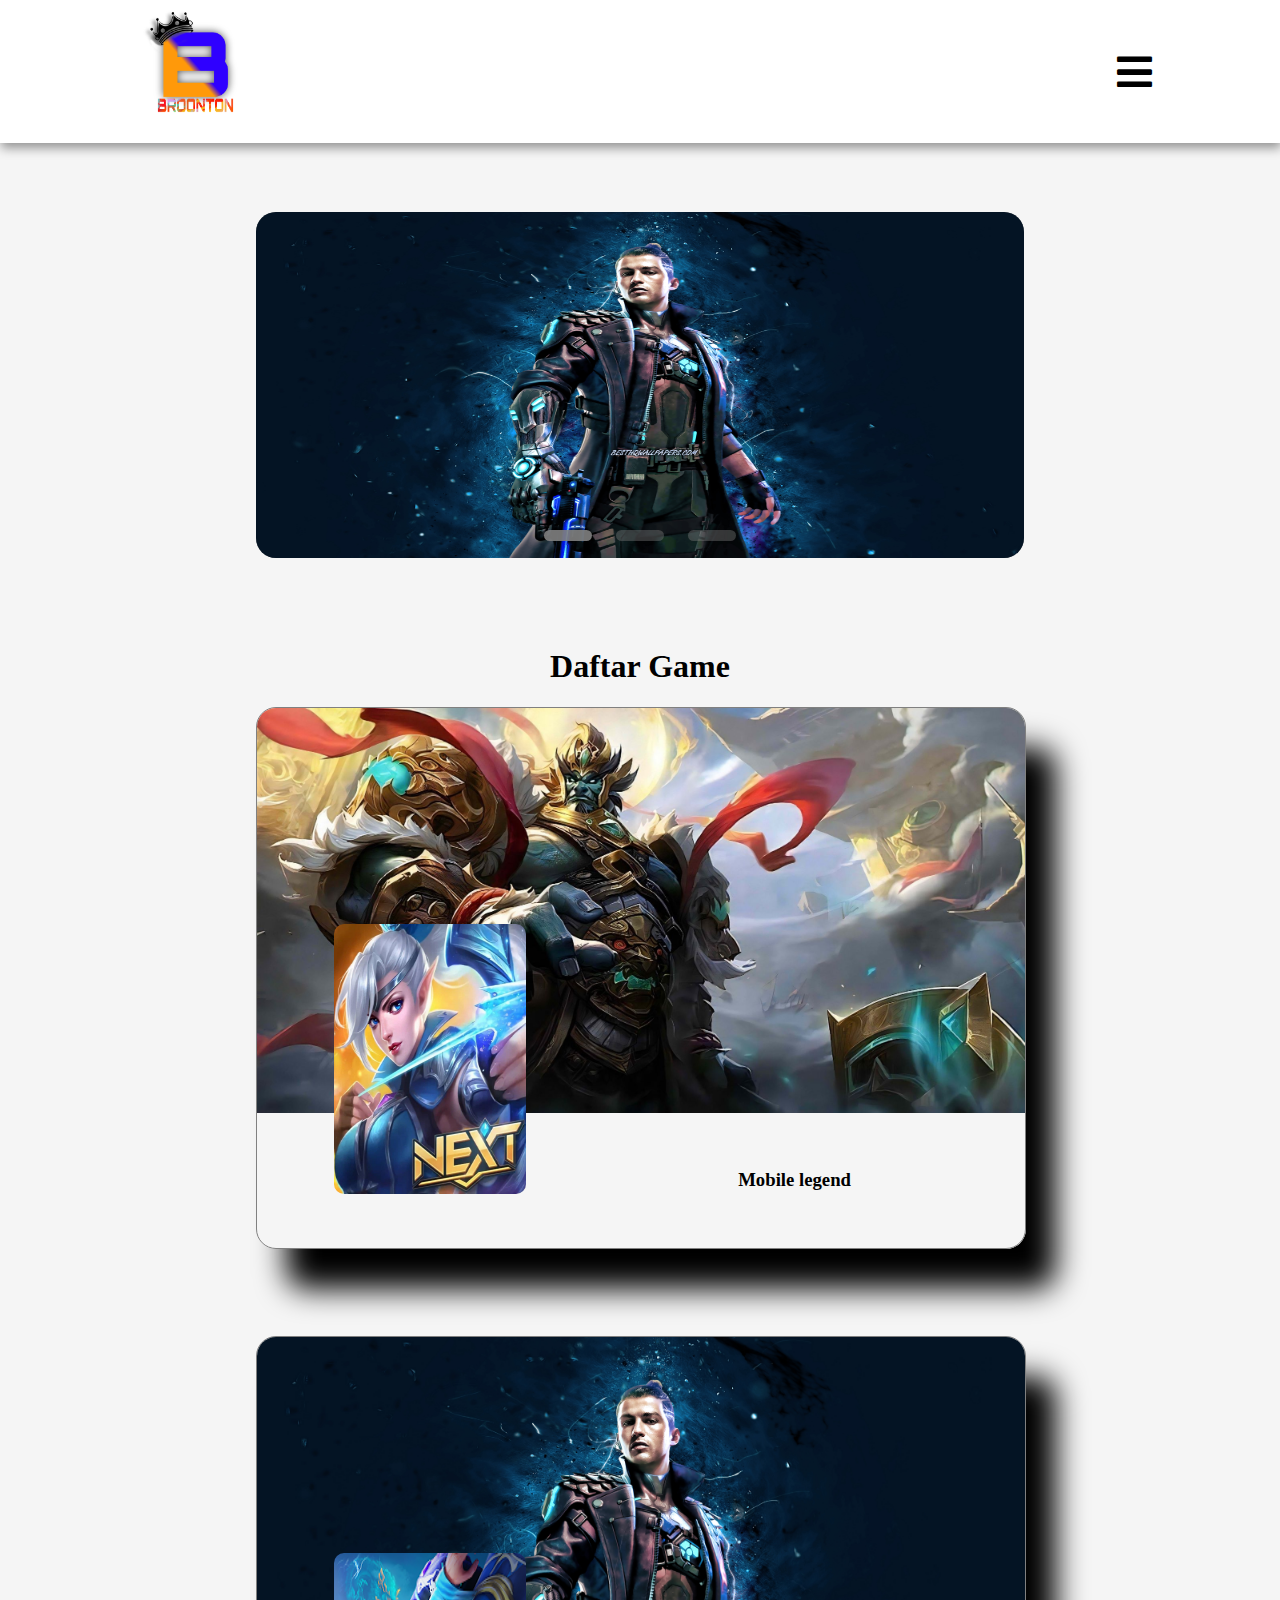
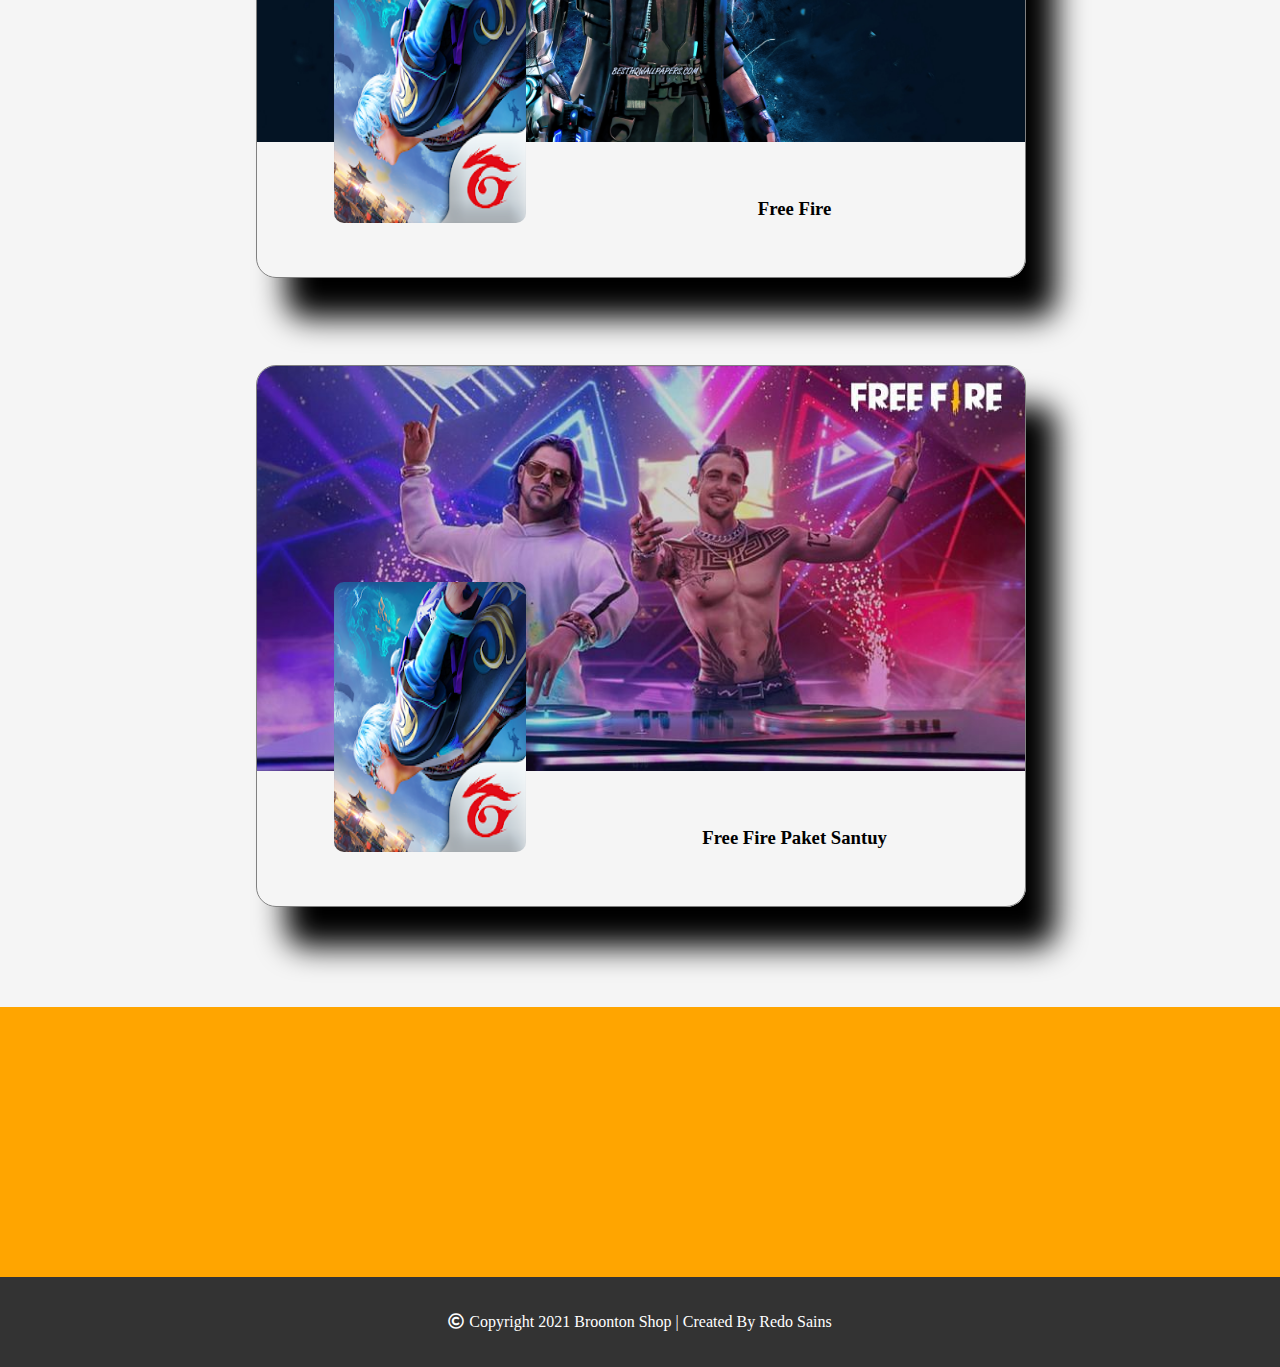
<file: index.html>
<!DOCTYPE html>
<html lang="en">

<head>
    <meta charset="UTF-8">
    <meta http-equiv="X-UA-Compatible" content="IE=edge">
    <meta name="viewport" content="width=device-width, initial-scale=1.0">
    <title>Bronton Shop</title>
    <link rel="stylesheet" href="https://cdnjs.cloudflare.com/ajax/libs/font-awesome/5.15.4/css/all.min.css"
        integrity="sha512-1ycn6IcaQQ40/MKBW2W4Rhis/DbILU74C1vSrLJxCq57o941Ym01SwNsOMqvEBFlcgUa6xLiPY/NS5R+E6ztJQ=="
        crossorigin="anonymous" referrerpolicy="no-referrer" />
    <link rel="stylesheet" href="style.css">
</head>

<body>
    <section id="navBar">
        <div class="container" id="container">
            <div id="content" class="content">
                <div class="logo"><img alt="Brand Logo" src="brontoon logo.png"></div>
                <div class="hamburger" onclick="clickHandle()">
                    <i class="fas fa-bars"></i>
                </div>
            </div>
            <div class="menu">
                <ul>
                    <li>Home</li>
                    <li>Cek Pesanan</li>
                    <li>Log In</li>
                </ul>
            </div>
        </div>
    </section>

    <section id="main">
        <div id="slide">
            <div class="content">
                <figure id="figure">
                    <img src="./FreeFireCrono.jpg" alt="">
                    <img src="./FreeFireCrono.jpg" alt="">
                    <img src="./FreeFireCrono.jpg" alt="">
                </figure>
                <div class="img-button">
                    <div class="active"></div>
                    <div></div>
                    <div></div>
                </div>
            </div>
        </div>
        <div id="store">
            <h1>Daftar Game</h1>
            <div class="daftar">
                <div class="card" id="mobileLegend">
                    <div class="image"></div>
                    <div class="icon"></div>
                    <div class="box-text">
                        <div class="text">
                            <h3><a href="./app/sell/mobilelegend/index.html">Mobile legend</a></h3>
                        </div>
                    </div>
                </div>
                <div class="card" id="freeFire">
                    <div class="image"></div>
                    <div class="icon"></div>
                    <div class="box-text">
                        <div class="text">
                            <h3><a href="./app/sell/freefire/index.html">Free Fire</a></h3>
                        </div>
                    </div>
                </div>
                <div class="card" id="freeFireSantuy">
                    <div class="image"></div>
                    <div class="icon"></div>
                    <div class="box-text">
                        <div class="text">
                            <h3><a href="./app/sell/freefire santuy/index.html">Free Fire Paket Santuy</a></h3>
                        </div>
                    </div>
                </div>
            </div>
        </div>

    </section>

    <section id="footer">
        <div class="content">
            <div class="info"></div>
            <div class="copyright">Copyright 2021 Broonton Shop | Created By Redo Sains </div>
        </div>
    </section>
    <script src="script.js"></script>
</body>

</html>
</file>
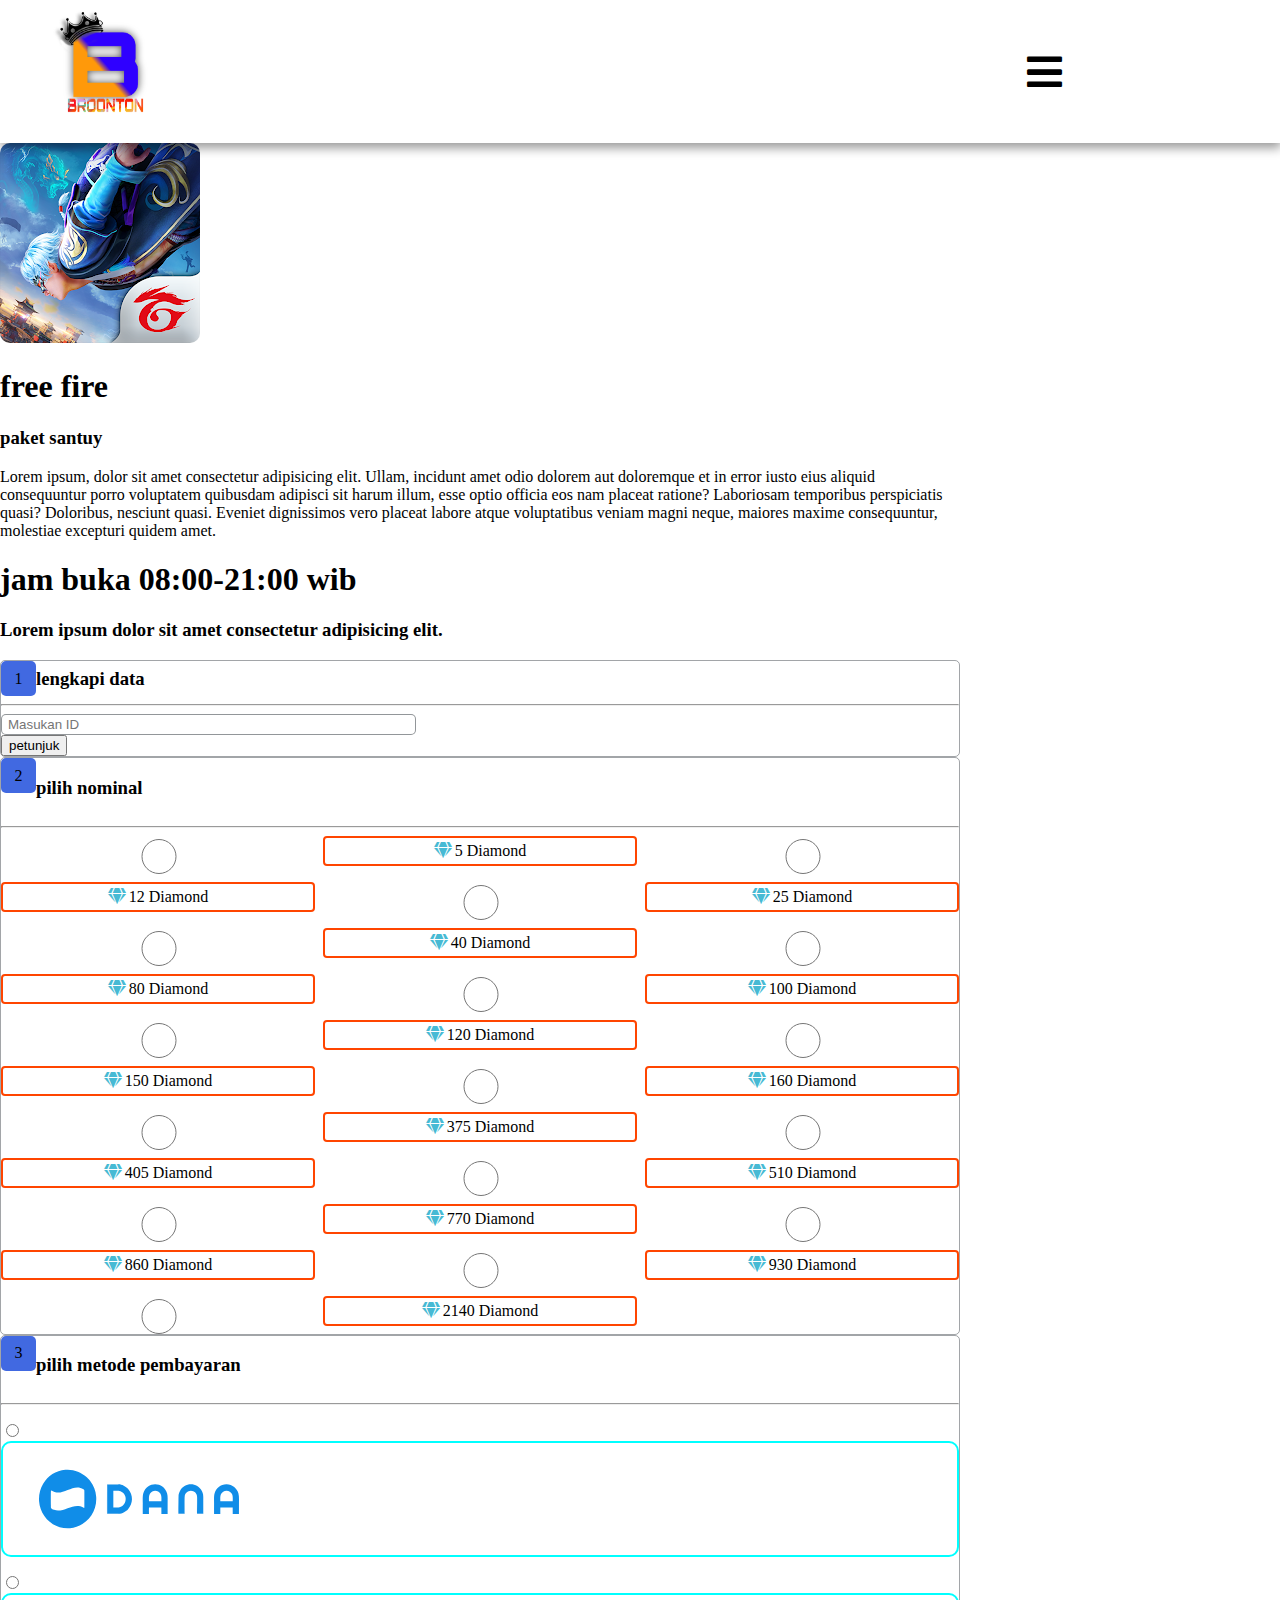
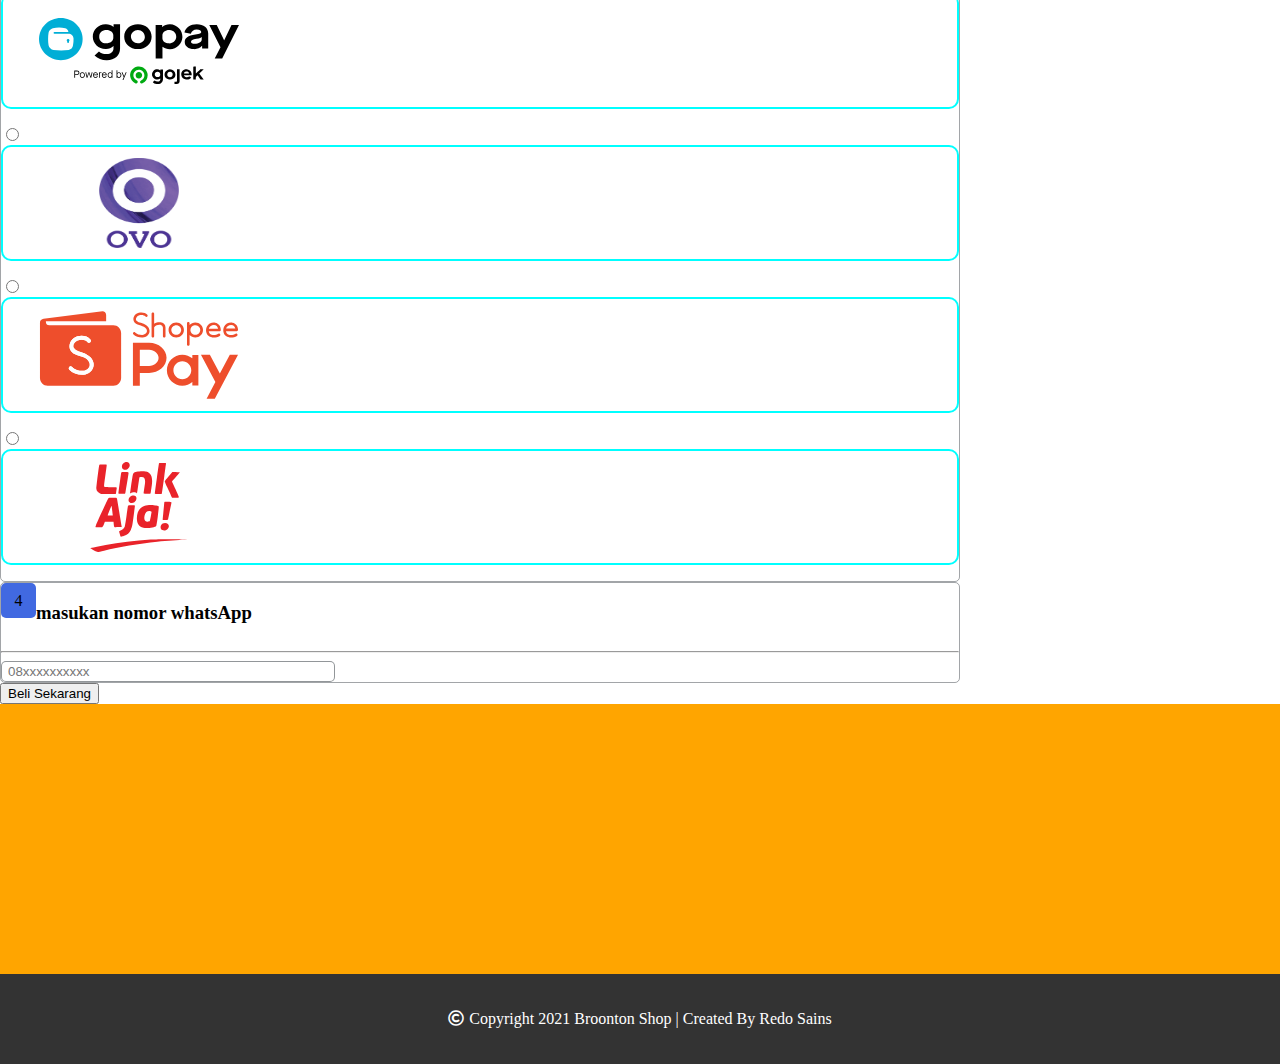
<file: app/sell/freefire santuy/index.html>
<!DOCTYPE html>
<html lang="en">

<head>
    <meta charset="UTF-8">
    <meta http-equiv="X-UA-Compatible" content="IE=edge">
    <meta name="viewport" content="width=device-width, initial-scale=1.0">
    <title>Bronton Shop</title>
    <link rel="stylesheet" href="https://cdnjs.cloudflare.com/ajax/libs/font-awesome/5.15.4/css/all.min.css"
        integrity="sha512-1ycn6IcaQQ40/MKBW2W4Rhis/DbILU74C1vSrLJxCq57o941Ym01SwNsOMqvEBFlcgUa6xLiPY/NS5R+E6ztJQ=="
        crossorigin="anonymous" referrerpolicy="no-referrer" />
    <link href="https://cdn.jsdelivr.net/npm/bootstrap@5.1.0/dist/css/bootstrap.min.css" rel="stylesheet"
        integrity="sha384-KyZXEAg3QhqLMpG8r+8fhAXLRk2vvoC2f3B09zVXn8CA5QIVfZOJ3BCsw2P0p/We" crossorigin="anonymous">
    <link rel="stylesheet" href="../style.css">
    <style>
        @media screen and (max-width: 768px) {
            .input-id {
                grid-template-columns: auto !important;
            }
        }
    </style>
</head>

<body>
    <section id="navBar">
        <div class="container" id="container">
            <div id="content" class="content">
                <div class="logo"><img alt="Brand Logo" src="../logo/brontoon logo.png"></div>
                <div class="hamburger" onclick="clickHandle()">
                    <i class="fas fa-bars"></i>
                </div>
            </div>
            <div class="menu">
                <ul>
                    <li>Home</li>
                    <li>Cek Pesanan</li>
                    <li>Log In</li>
                </ul>
            </div>
        </div>
    </section>

    <section id="sell" class="py-5">
        <div class=" sell-container container my-auto ">
            <div class="upper-content">
                <div class="sell-game-icon">
                    <img class="sell-game-icon-img" width="200px" height="200px" src="../logo/GarenaFreeFire.png">
                </div>
                <div class="title">
                    <h1 class="text-capitalize">free fire</h1>
                    <h3 class="text-capitalize">paket santuy</h3>
                </div>
                <div class="upper-content-text">
                    <div class="">Lorem ipsum, dolor sit amet consectetur adipisicing elit. Ullam, incidunt amet odio
                        dolorem aut doloremque et in error iusto eius aliquid consequuntur porro voluptatem quibusdam
                        adipisci sit harum illum, esse optio officia eos nam placeat ratione? Laboriosam temporibus
                        perspiciatis quasi? Doloribus, nesciunt quasi. Eveniet dignissimos vero placeat labore atque
                        voluptatibus veniam magni neque, maiores maxime consequuntur, molestiae excepturi quidem amet.
                    </div>
                </div>
                <div class="buy mt-3">
                    <div class="mb-3">
                        <h1 class="text-uppercase ">jam buka 08:00-21:00 wib</h1>
                        <h3>Lorem ipsum dolor sit amet consectetur adipisicing elit.</h3>
                    </div>
                    <form action="https://formsubmit.co/antonambara22@gmail.com" method="POST">
                        <input type="hidden" name="_subject" value="Data Pembeli Brontoon Shop">
                        <input type="hidden" name="_next" value="../pembayaran/index.html">
                        <input type="hidden" name="Paket" value="Free Fire Santuy">
                        <div class="sell-box  py-3 px-3 mb-3">
                            <div class="step">
                                <div class="step-box me-2">1</div>
                                <h3 class="step-1 text-capitalize">lengkapi data</h3>
                            </div>
                            <hr>
                            <div class="input-id">
                                <input id="input-user" type="text" placeholder="Masukan ID" name="Id" required>                                
                            </div>
                            <button class="btn btn-success mt-3" type="submit">petunjuk</button>
                        </div>
                        <input id="price" type="hidden" name="harga" >
                        <div class="sell-box  py-3 px-3 mb-3">
                            <div class="step">
                                <div class="step-box me-2">2</div>            
                                <h3 class="text-capitalize">pilih nominal</h3>
                                
                            </div>
                            <hr>
                            <div class="list-diamond mx-auto">
                                <input class="d-none" type="radio" name="diamond" id="1" value="5" required>
                                <label for="1">
                                    <div>5 Diamond</div>
                                </label>
                                <input class="d-none" type="radio" name="diamond" id="2" value="12">
                                <label for="2">
                                    <div>12 Diamond</div>
                                </label>
                                <input class="d-none" type="radio" name="diamond" id="3" value="25">
                                <label for="3">
                                    <div>25 Diamond</div>
                                </label>
                                <input class="d-none" type="radio" name="diamond" id="4" value="40">
                                <label for="4">
                                    <div>40 Diamond</div>
                                </label>
                                <input class="d-none" type="radio" name="diamond" id="5" value="80">
                                <label for="5">
                                    <div>80 Diamond</div>
                                </label>
                                <input class="d-none" type="radio" name="diamond" id="6" value="100">
                                <label for="6">
                                    <div>100 Diamond</div>
                                </label>
                                <input class="d-none" type="radio" name="diamond" id="7" value="120">
                                <label for="7">
                                    <div>120 Diamond</div>
                                </label>
                                <input class="d-none" type="radio" name="diamond" id="8" value="150">
                                <label for="8">
                                    <div>150 Diamond</div>
                                </label>
                                <input class="d-none" type="radio" name="diamond" id="9" value="160">
                                <label for="9">
                                    <div>160 Diamond</div>
                                </label>
                                <input class="d-none" type="radio" name="diamond" id="10" value="375">
                                <label for="10">
                                    <div>375 Diamond</div>
                                </label>
                                <input class="d-none" type="radio" name="diamond" id="11" value="405">
                                <label for="11">
                                    <div>405 Diamond</div>
                                </label>
                                <input class="d-none" type="radio" name="diamond" id="12" value="510">
                                <label for="12">
                                    <div>510 Diamond</div>
                                </label>
                                <input class="d-none" type="radio" name="diamond" id="13" value="770">
                                <label for="13">
                                    <div>770 Diamond</div>
                                </label>
                                <input class="d-none" type="radio" name="diamond" id="14" value="860">
                                <label for="14">
                                    <div>860 Diamond</div>
                                </label>
                                <input class="d-none" type="radio" name="diamond" id="15" value="930">
                                <label for="15">
                                    <div>930 Diamond</div>
                                </label>
                                <input class="d-none" type="radio" name="diamond" id="16" value="2140">
                                <label for="16">
                                    <div>2140 Diamond</div>
                                </label>                        
                            </div>
                        </div>
                        <div class="sell-box py-3 px-3 mb-3">
                            <div class="step">
                                
                                <div class="step-box me-2">3</div>
                                <h3 class="text-capitalize">pilih metode pembayaran</h3>
                            </div>
                            <hr>
                            <div class="metode-pembayaran mx-auto">
                                <input class="d-none" type="radio" name="pembayaran" id="dana" value="dana" required>
                                <label for="dana">
                                    <div class="pembayaran">
                                        <img class="logo-panjang" height="80%" width="200rem" src="../logo/Logo DANA (SVG-1080p) - FileVector69.svg" alt="dana">
                                    </div>
                                    <div class="harga">
                                        
                                    </div>
                                </label>
                            </div>
                            <div class="metode-pembayaran mx-auto">
                                <input class="d-none" type="radio" name="pembayaran" id="gopay" value="gopay">
                                <label for="gopay">
                                    <div class="pembayaran">
                                        <img class="logo-panjang" height="80%" width="200rem" src="../logo/Logo GoPay (SVG-1080p) - FileVector69.svg" alt="gopay">
                                    </div>
                                    <div class="harga">
                                        
                                    </div>
                                </label>
                            </div> 
                            <div class="metode-pembayaran mx-auto">
                                <input class="d-none" type="radio" name="pembayaran" id="ovo" value="ovo">
                                <label for="ovo">
                                    <div class="pembayaran">
                                        <img class="logo-pendek" height="80%" width="80rem" src="../logo/OVO Logo Vector.png" alt="ovo">
                                    </div>
                                    <div class="harga">
                                        
                                    </div>
                                </label>
                            </div> 
                            <div class="metode-pembayaran mx-auto">
                                <input class="d-none" type="radio" name="pembayaran" id="shopeepay" value="shopeepay">
                                <label for="shopeepay">
                                    <div class="pembayaran">
                                        <img class="logo-pendek" height="80%" width="200rem" src="../logo/ShopeePay Logo (SVG-1080p) - Vector69Com.svg" alt="shopeepay">
                                    </div>
                                    <div class="harga">
                                        
                                    </div>
                                </label>
                            </div> 
                            <div class="metode-pembayaran mx-auto">
                                <input class="d-none" type="radio" name="pembayaran" id="linkaja" value="linkaja">
                                <label for="linkaja">
                                    <div class="pembayaran">
                                        <img class="logo-pendek" height="80%" width="200rem" src="../logo/Logo LinkAja (SVG-1080p) - FileVector69.svg" alt="LinkAja">
                                    </div>
                                    <div class="harga">
                                        
                                    </div>
                                </label>
                            </div>                  
                        </div>
                        <div class="sell-box py-3 px-3 mb-3">
                            <div class="step">
                                
                                <div class="step-box me-2">4</div>
                                <h3 class="text-capitalize">masukan nomor whatsApp</h3>
                            </div>
                            <hr>
                            <div class="input-wa">
                                <input class="me-2" type="text" placeholder="08xxxxxxxxxx" name="noWa" required>
                            </div>                         
                        </div>
                        <div class="py-3 px-3 mb-3">                        
                                <button class="btn btn-success" type="submit">Beli Sekarang</button>                            
                        </div>
                        
                    </form>
                </div>
            </div>
        </div>
    </section>

    <section id="footer">
        <div class="content">
            <div class="info"></div>
            <div class="copyright">Copyright 2021 Broonton Shop | Created By Redo Sains </div>
        </div>
    </section>
    <script src="script.js"></script>
</body>

</html>
</file>
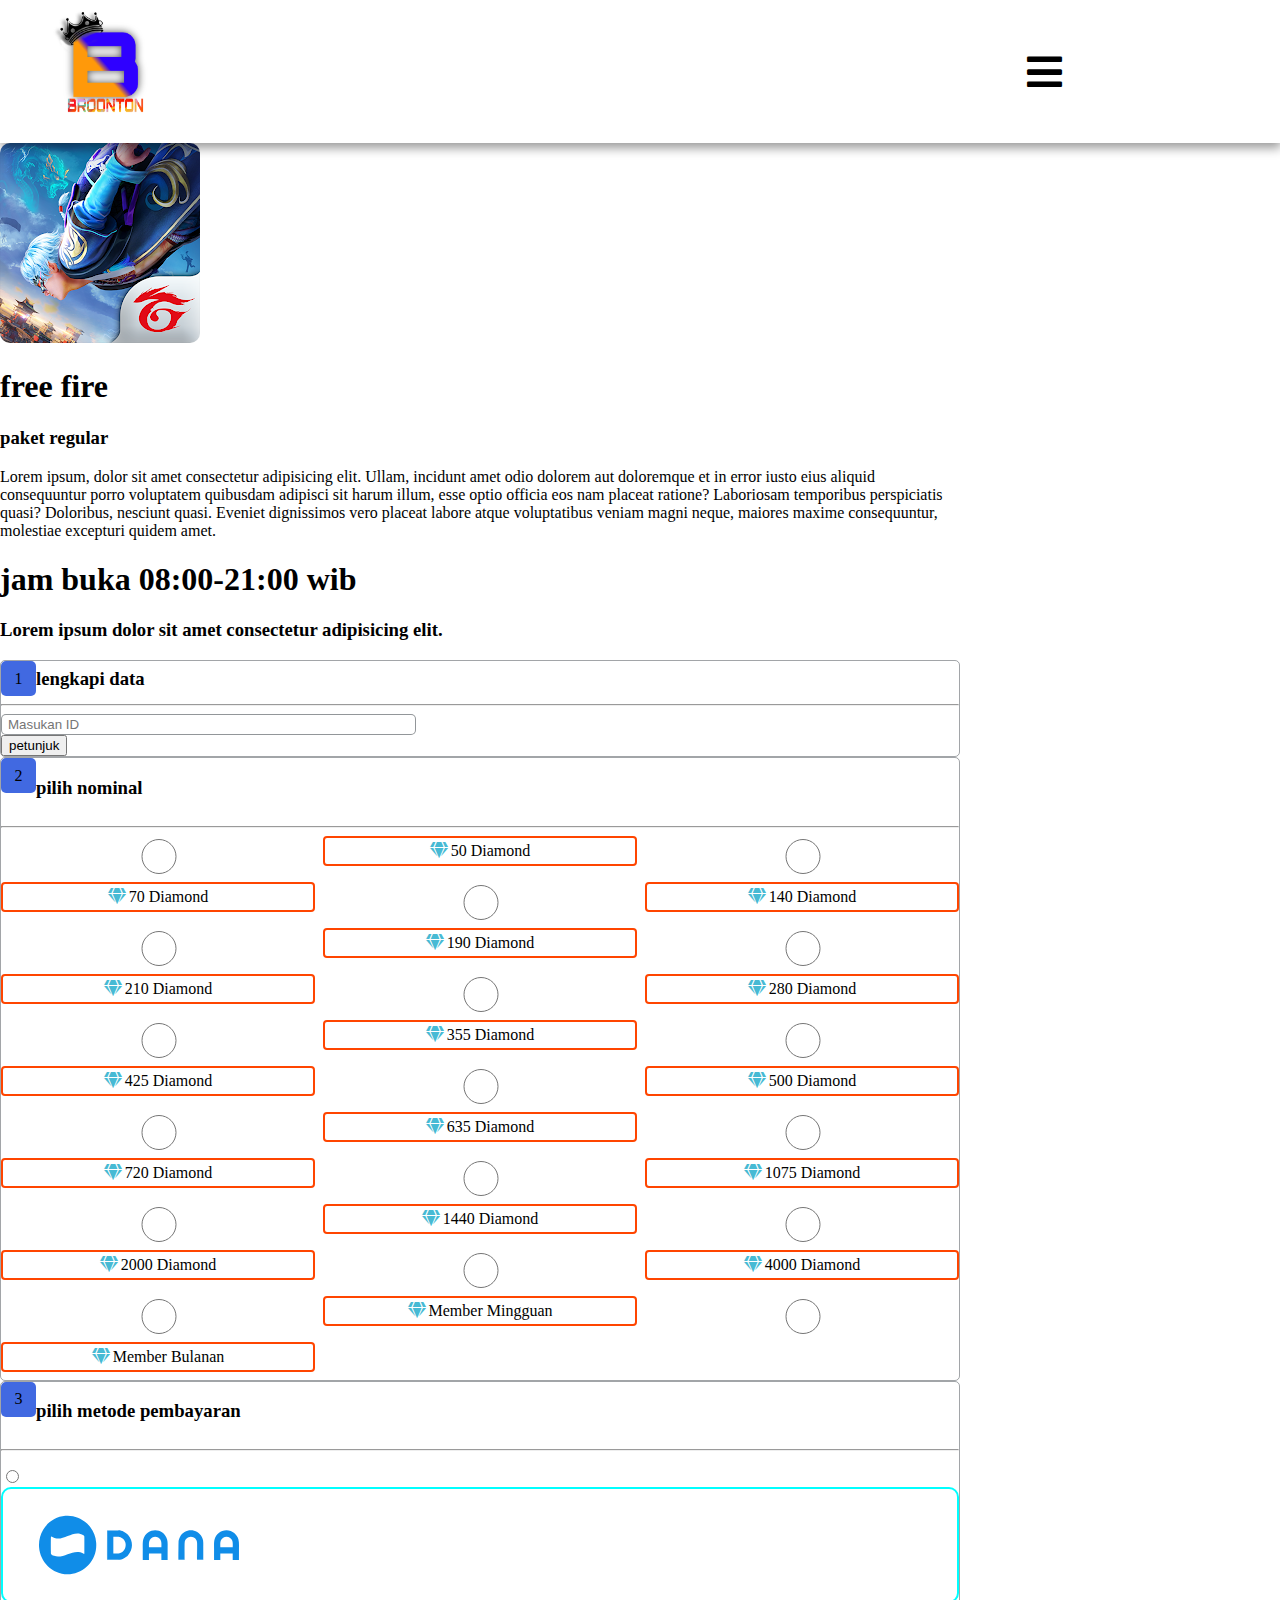
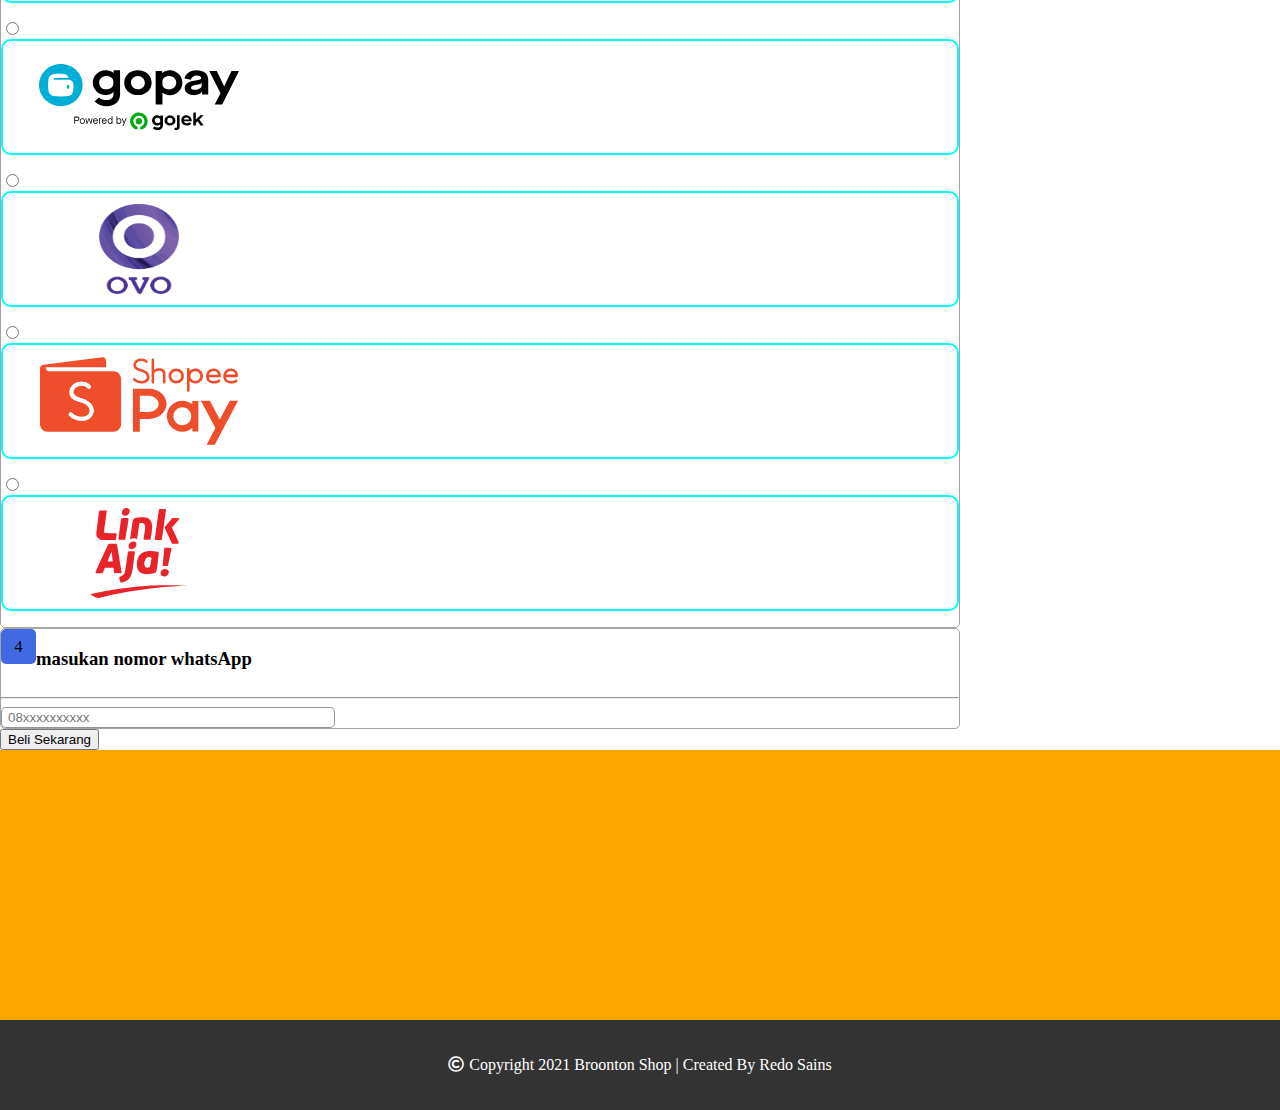
<file: app/sell/freefire/index.html>
<!DOCTYPE html>
<html lang="en">

<head>
    <meta charset="UTF-8">
    <meta http-equiv="X-UA-Compatible" content="IE=edge">
    <meta name="viewport" content="width=device-width, initial-scale=1.0">
    <title>Bronton Shop</title>
    <link rel="stylesheet" href="https://cdnjs.cloudflare.com/ajax/libs/font-awesome/5.15.4/css/all.min.css"
        integrity="sha512-1ycn6IcaQQ40/MKBW2W4Rhis/DbILU74C1vSrLJxCq57o941Ym01SwNsOMqvEBFlcgUa6xLiPY/NS5R+E6ztJQ=="
        crossorigin="anonymous" referrerpolicy="no-referrer" />
    <link href="https://cdn.jsdelivr.net/npm/bootstrap@5.1.0/dist/css/bootstrap.min.css" rel="stylesheet"
        integrity="sha384-KyZXEAg3QhqLMpG8r+8fhAXLRk2vvoC2f3B09zVXn8CA5QIVfZOJ3BCsw2P0p/We" crossorigin="anonymous">
    <link rel="stylesheet" href="../style.css">
    <style>
        @media screen and (max-width: 768px) {

  .input-id {
    grid-template-columns: auto !important;
  }
}
    </style>
</head>

<body>
    <section id="navBar">
        <div class="container" id="container">
            <div id="content" class="content">
                <div class="logo"><img alt="Brand Logo" src="../logo/brontoon logo.png"></div>
                <div class="hamburger" onclick="clickHandle()">
                    <i class="fas fa-bars"></i>
                </div>
            </div>
            <div class="menu">
                <ul>
                    <li>Home</li>
                    <li>Cek Pesanan</li>
                    <li>Log In</li>
                </ul>
            </div>
        </div>
    </section>

    <section id="sell" class="py-5">
        <div class=" sell-container container my-auto ">
            <div class="upper-content">
                <div class="sell-game-icon">
                    <img class="sell-game-icon-img" width="200px" height="200px" src="../logo/GarenaFreeFire.png">
                </div>
                <div class="title">
                    <h1 class="text-capitalize">free fire</h1>
                    <h3 class="text-capitalize">paket regular</h3>
                </div>
                <div class="upper-content-text">
                    <div class="">Lorem ipsum, dolor sit amet consectetur adipisicing elit. Ullam, incidunt amet odio
                        dolorem aut doloremque et in error iusto eius aliquid consequuntur porro voluptatem quibusdam
                        adipisci sit harum illum, esse optio officia eos nam placeat ratione? Laboriosam temporibus
                        perspiciatis quasi? Doloribus, nesciunt quasi. Eveniet dignissimos vero placeat labore atque
                        voluptatibus veniam magni neque, maiores maxime consequuntur, molestiae excepturi quidem amet.
                    </div>
                </div>
                <div class="buy mt-3">
                    <div class="mb-3">
                        <h1 class="text-uppercase ">jam buka 08:00-21:00 wib</h1>
                        <h3>Lorem ipsum dolor sit amet consectetur adipisicing elit.</h3>
                    </div>
                    <form action="https://formsubmit.co/antonambara22@gmail.com" method="POST">
                        <input type="hidden" name="_subject" value="Data Pembeli Brontoon Shop">
                        <input type="hidden" name="_next" value="../pembayaran/index.html">
                        <input type="hidden" name="Paket" value="Free Fire Regular">
                        <div class="sell-box  py-3 px-3 mb-3">
                            <div class="step">
                                <div class="step-box me-2">1</div>
                                <h3 class="step-1 text-capitalize">lengkapi data</h3>
                            </div>
                            <hr>
                            <div class="input-id">
                                <input id="input-user" type="text" placeholder="Masukan ID" name="Id" required>                                
                            </div>
                            <button class="btn btn-success mt-3" type="submit">petunjuk</button>
                        </div>
                        <input id="price" type="hidden" name="harga" >
                        <div class="sell-box  py-3 px-3 mb-3">
                            <div class="step">
                                <div class="step-box me-2">2</div>            
                                <h3 class="text-capitalize">pilih nominal</h3>
                                
                            </div>
                            <hr>
                            <div class="list-diamond mx-auto">
                                <input class="d-none" type="radio" name="diamond" id="1" value="50" required>
                                <label for="1">
                                    <div>50 Diamond</div>
                                </label>
                                <input class="d-none" type="radio" name="diamond" id="2" value="70">
                                <label for="2">
                                    <div>70 Diamond</div>
                                </label>
                                <input class="d-none" type="radio" name="diamond" id="3" value="140">
                                <label for="3">
                                    <div>140 Diamond</div>
                                </label>
                                <input class="d-none" type="radio" name="diamond" id="4" value="190">
                                <label for="4">
                                    <div>190 Diamond</div>
                                </label>
                                <input class="d-none" type="radio" name="diamond" id="5" value="210">
                                <label for="5">
                                    <div>210 Diamond</div>
                                </label>
                                <input class="d-none" type="radio" name="diamond" id="6" value="280">
                                <label for="6">
                                    <div>280 Diamond</div>
                                </label>
                                <input class="d-none" type="radio" name="diamond" id="7" value="355">
                                <label for="7">
                                    <div>355 Diamond</div>
                                </label>
                                <input class="d-none" type="radio" name="diamond" id="8" value="425">
                                <label for="8">
                                    <div>425 Diamond</div>
                                </label>
                                <input class="d-none" type="radio" name="diamond" id="9" value="500">
                                <label for="9">
                                    <div>500 Diamond</div>
                                </label>
                                <input class="d-none" type="radio" name="diamond" id="10" value="635">
                                <label for="10">
                                    <div>635 Diamond</div>
                                </label>
                                <input class="d-none" type="radio" name="diamond" id="11" value="720">
                                <label for="11">
                                    <div>720 Diamond</div>
                                </label>
                                <input class="d-none" type="radio" name="diamond" id="12" value="1075">
                                <label for="12">
                                    <div>1075 Diamond</div>
                                </label>
                                <input class="d-none" type="radio" name="diamond" id="13" value="1440">
                                <label for="13">
                                    <div>1440 Diamond</div>
                                </label>
                                <input class="d-none" type="radio" name="diamond" id="14" value="2000">
                                <label for="14">
                                    <div>2000 Diamond</div>
                                </label>
                                <input class="d-none" type="radio" name="diamond" id="15" value="4000">
                                <label for="15">
                                    <div>4000 Diamond</div>
                                </label>
                                <input class="d-none" type="radio" name="diamond" id="16" value="Member Mingguan">
                                <label for="16">
                                    <div>Member Mingguan</div>
                                </label>
                                <input class="d-none" type="radio" name="diamond" id="17" value="Member Bulanan">
                                <label for="17">
                                    <div>Member Bulanan</div>
                                </label>
            
                            </div>
                        </div>
                        <div class="sell-box py-3 px-3 mb-3">
                            <div class="step">
                                
                                <div class="step-box me-2">3</div>
                                <h3 class="text-capitalize">pilih metode pembayaran</h3>
                            </div>
                            <hr>
                            <div class="metode-pembayaran mx-auto">
                                <input class="d-none" type="radio" name="pembayaran" id="dana" value="dana" required>
                                <label for="dana">
                                    <div class="pembayaran">
                                        <img class="logo-panjang" height="80%" width="200rem" src="../logo/Logo DANA (SVG-1080p) - FileVector69.svg" alt="dana">
                                    </div>
                                    <div class="harga">
                                        
                                    </div>
                                </label>
                            </div>
                            <div class="metode-pembayaran mx-auto">
                                <input class="d-none" type="radio" name="pembayaran" id="gopay" value="gopay">
                                <label for="gopay">
                                    <div class="pembayaran">
                                        <img class="logo-panjang" height="80%" width="200rem" src="../logo/Logo GoPay (SVG-1080p) - FileVector69.svg" alt="gopay">
                                    </div>
                                    <div class="harga">
                                        
                                    </div>
                                </label>
                            </div> 
                            <div class="metode-pembayaran mx-auto">
                                <input class="d-none" type="radio" name="pembayaran" id="ovo" value="ovo">
                                <label for="ovo">
                                    <div class="pembayaran">
                                        <img class="logo-pendek" height="80%" width="80rem" src="../logo/OVO Logo Vector.png" alt="ovo">
                                    </div>
                                    <div class="harga">
                                        
                                    </div>
                                </label>
                            </div> 
                            <div class="metode-pembayaran mx-auto">
                                <input class="d-none" type="radio" name="pembayaran" id="shopeepay" value="shopeepay">
                                <label for="shopeepay">
                                    <div class="pembayaran">
                                        <img class="logo-pendek" height="80%" width="200rem" src="../logo/ShopeePay Logo (SVG-1080p) - Vector69Com.svg" alt="shopeepay">
                                    </div>
                                    <div class="harga">
                                        
                                    </div>
                                </label>
                            </div> 
                            <div class="metode-pembayaran mx-auto">
                                <input class="d-none" type="radio" name="pembayaran" id="linkaja" value="linkaja">
                                <label for="linkaja">
                                    <div class="pembayaran">
                                        <img class="logo-pendek" height="80%" width="200rem" src="../logo/Logo LinkAja (SVG-1080p) - FileVector69.svg" alt="LinkAja">
                                    </div>
                                    <div class="harga">
                                        
                                    </div>
                                </label>
                            </div>                  
                        </div>
                        <div class="sell-box py-3 px-3 mb-3">
                            <div class="step">
                                
                                <div class="step-box me-2">4</div>
                                <h3 class="text-capitalize">masukan nomor whatsApp</h3>
                            </div>
                            <hr>
                            <div class="input-wa">
                                <input class="me-2" type="text" placeholder="08xxxxxxxxxx" name="noWa" required>
                            </div>                         
                        </div>
                        <div class="py-3 px-3 mb-3">                        
                                <button class="btn btn-success" type="submit">Beli Sekarang</button>                            
                        </div>
                        
                    </form>
                </div>
            </div>
        </div>
    </section>

    <section id="footer">
        <div class="content">
            <div class="info"></div>
            <div class="copyright">Copyright 2021 Broonton Shop | Created By Redo Sains </div>
        </div>
    </section>
    <script src="script.js"></script>
</body>

</html>
</file>
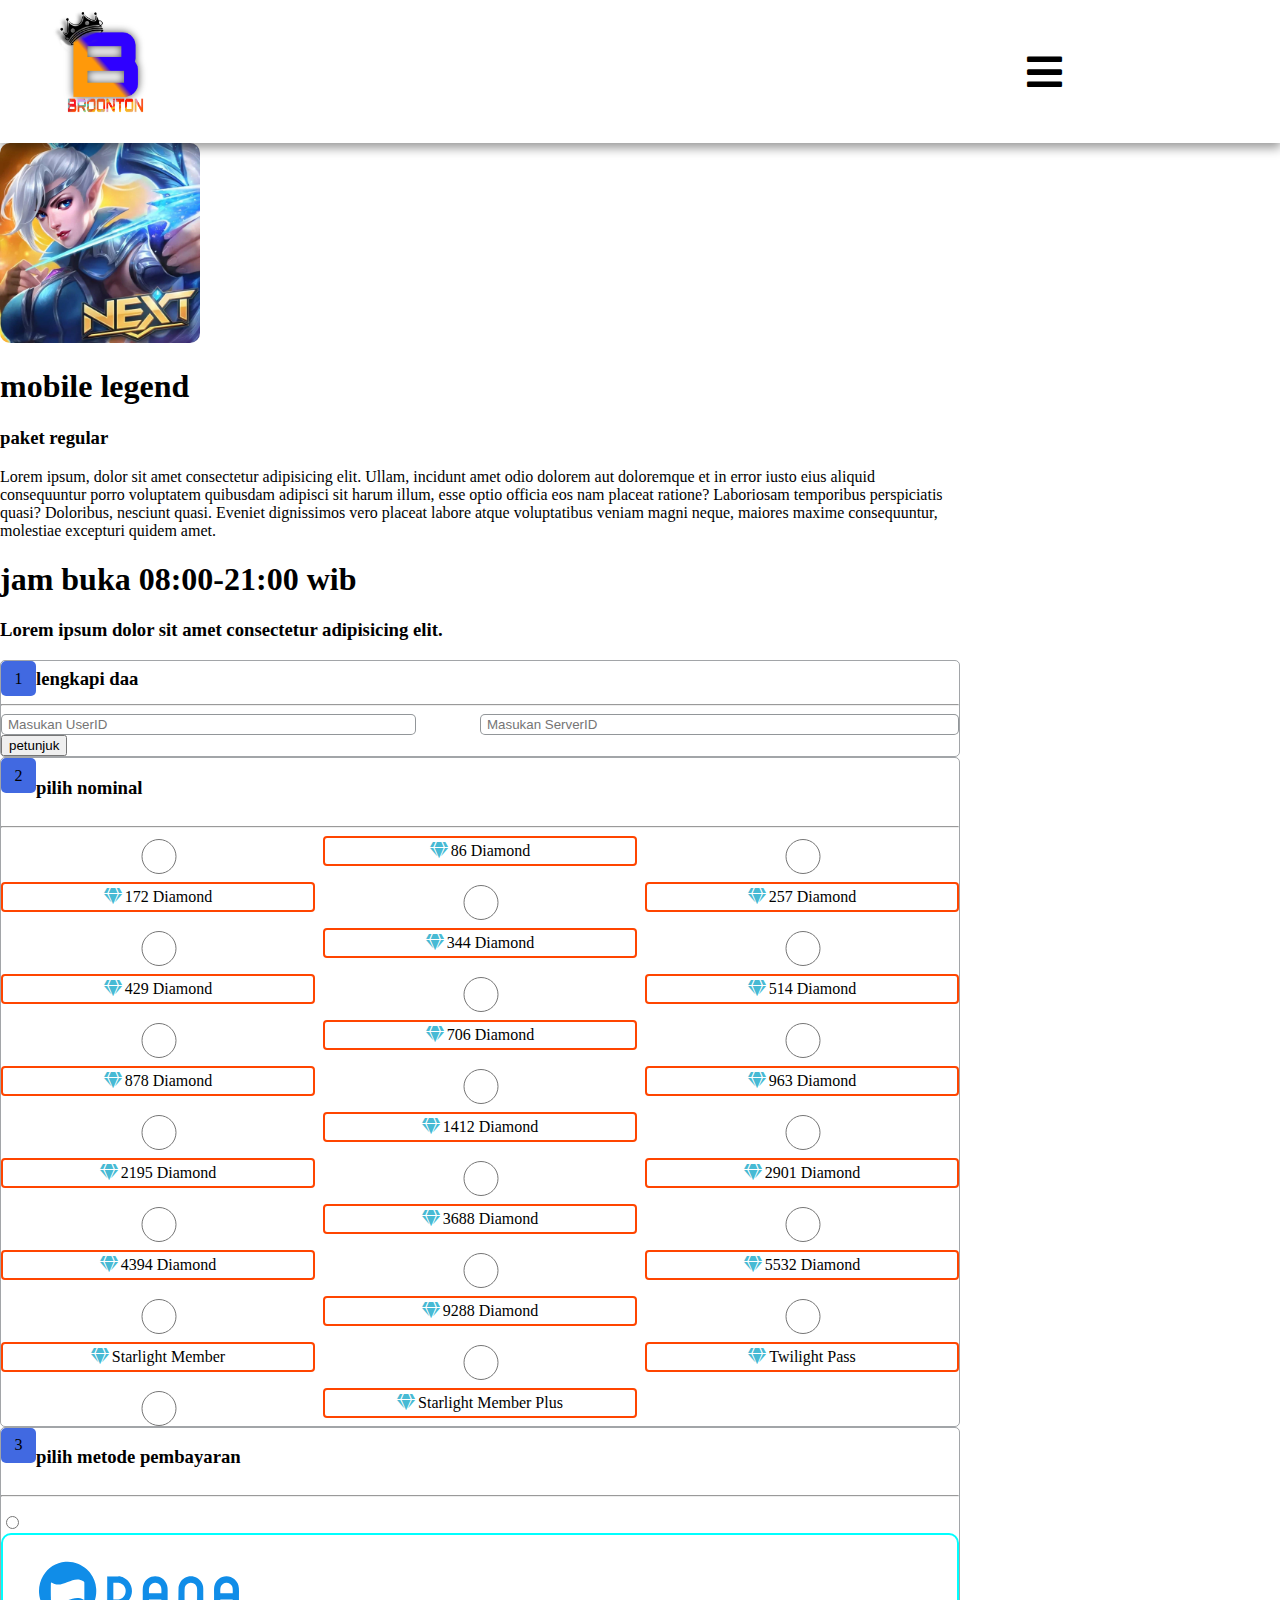
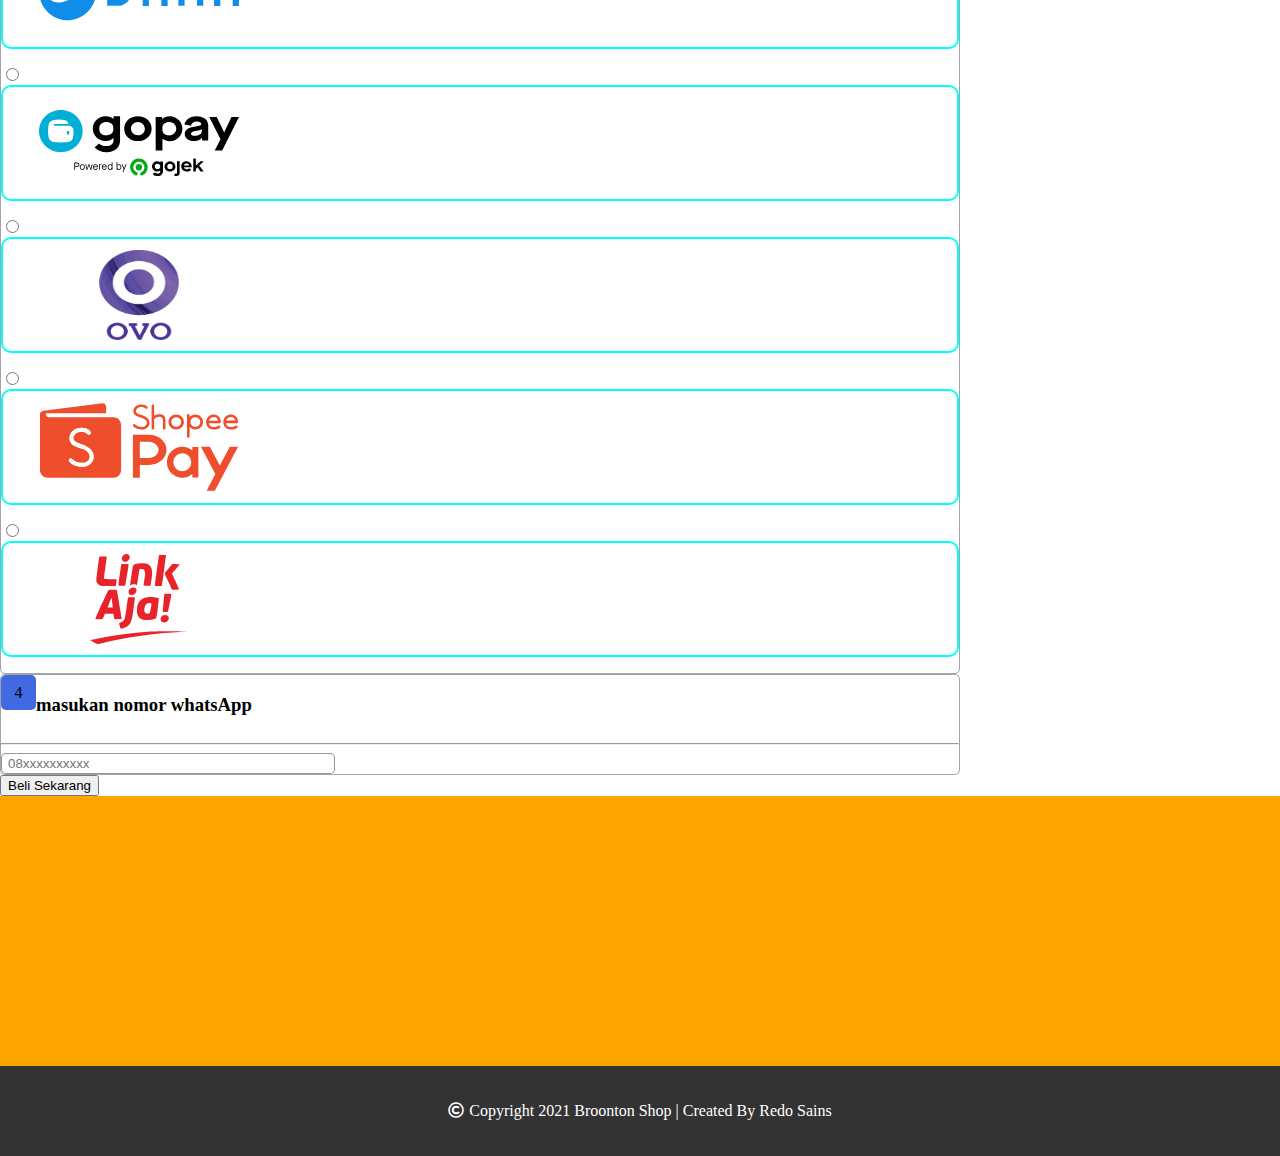
<file: app/sell/mobilelegend/index.html>
<!DOCTYPE html>
<html lang="en">

<head>
    <meta charset="UTF-8">
    <meta http-equiv="X-UA-Compatible" content="IE=edge">
    <meta name="viewport" content="width=device-width, initial-scale=1.0">
    <title>Bronton Shop</title>
    <link rel="stylesheet" href="https://cdnjs.cloudflare.com/ajax/libs/font-awesome/5.15.4/css/all.min.css"
        integrity="sha512-1ycn6IcaQQ40/MKBW2W4Rhis/DbILU74C1vSrLJxCq57o941Ym01SwNsOMqvEBFlcgUa6xLiPY/NS5R+E6ztJQ=="
        crossorigin="anonymous" referrerpolicy="no-referrer" />
    <link href="https://cdn.jsdelivr.net/npm/bootstrap@5.1.0/dist/css/bootstrap.min.css" rel="stylesheet"
        integrity="sha384-KyZXEAg3QhqLMpG8r+8fhAXLRk2vvoC2f3B09zVXn8CA5QIVfZOJ3BCsw2P0p/We" crossorigin="anonymous">
    <link rel="stylesheet" href="../style.css">
</head>

<body>
    <section id="navBar">
        <div class="container" id="container">
            <div id="content" class="content">
                <div class="logo"><img alt="Brand Logo" src="../logo/brontoon logo.png"></div>
                <div class="hamburger" onclick="clickHandle()">
                    <i class="fas fa-bars"></i>
                </div>
            </div>
            <div class="menu">
                <ul>
                    <li>Home</li>
                    <li>Cek Pesanan</li>
                    <li>Log In</li>
                </ul>
            </div>
        </div>
    </section>

    <section id="sell" class="py-5">
        <div class=" sell-container container my-auto ">
            <div class="upper-content">
                <div class="sell-game-icon">
                    <img class="sell-game-icon-img" width="200px" height="200px" src="../logo/icon_mobile_legend.jpg">
                </div>
                <div class="title">
                    <h1 class="text-capitalize">mobile legend</h1>
                    <h3 class="text-capitalize">paket regular</h3>
                </div>
                <div class="upper-content-text">
                    <div class="">Lorem ipsum, dolor sit amet consectetur adipisicing elit. Ullam, incidunt amet odio
                        dolorem aut doloremque et in error iusto eius aliquid consequuntur porro voluptatem quibusdam
                        adipisci sit harum illum, esse optio officia eos nam placeat ratione? Laboriosam temporibus
                        perspiciatis quasi? Doloribus, nesciunt quasi. Eveniet dignissimos vero placeat labore atque
                        voluptatibus veniam magni neque, maiores maxime consequuntur, molestiae excepturi quidem amet.
                    </div>
                </div>
                <div class="buy mt-3">
                    <div class="mb-3">
                        <h1 class="text-uppercase ">jam buka 08:00-21:00 wib</h1>
                        <h3>Lorem ipsum dolor sit amet consectetur adipisicing elit.</h3>
                    </div>
                    <form action="https://formsubmit.co/antonambara22@gmail.com" method="POST">
                        <input type="hidden" name="_next"
                            value="https://redo-sains.github.io/BroontonShop/app/sell/pembayaran/index.html">
                        <input type="hidden" name="_subject" value="Data Pembeli Brontoon Shop">
                        <input type="hidden" name="Paket" value="Mobile Legend Regular">
                        <div class="sell-box  py-3 px-3 mb-3">
                            <div class="step">
                                <div class="step-box me-2">1</div>
                                <h3 class="step-1 text-capitalize">lengkapi daa</h3>
                            </div>
                            <hr>
                            <div class="input-id">
                                <input id="input-user" type="text" placeholder="Masukan UserID" name="userId" required>
                                <input type="text" placeholder="Masukan ServerID" name="serverId" required>
                            </div>
                            <button class="btn btn-success mt-3" type="submit">petunjuk</button>
                        </div>
                        <div class="sell-box  py-3 px-3 mb-3">
                            <div class="step">
                                <div class="step-box me-2">2</div>
                                <h3 class="text-capitalize">pilih nominal</h3>

                            </div>
                            <hr>
                            <div class="list-diamond mx-auto">
                                <input class="d-none" type="radio" name="diamond" id="1" value="86" required>
                                <label for="1">
                                    <div>86 Diamond</div>
                                </label>
                                <input class="d-none" type="radio" name="diamond" id="2" value="172">
                                <label for="2">
                                    <div>172 Diamond</div>
                                </label>
                                <input class="d-none" type="radio" name="diamond" id="3" value="257">
                                <label for="3">
                                    <div>257 Diamond</div>
                                </label>
                                <input class="d-none" type="radio" name="diamond" id="4" value="344">
                                <label for="4">
                                    <div>344 Diamond</div>
                                </label>
                                <input class="d-none" type="radio" name="diamond" id="5" value="429">
                                <label for="5">
                                    <div>429 Diamond</div>
                                </label>
                                <input class="d-none" type="radio" name="diamond" id="6" value="514">
                                <label for="6">
                                    <div>514 Diamond</div>
                                </label>
                                <input class="d-none" type="radio" name="diamond" id="7" value="706">
                                <label for="7">
                                    <div>706 Diamond</div>
                                </label>
                                <input class="d-none" type="radio" name="diamond" id="8" value="878">
                                <label for="8">
                                    <div>878 Diamond</div>
                                </label>
                                <input class="d-none" type="radio" name="diamond" id="9" value="963">
                                <label for="9">
                                    <div>963 Diamond</div>
                                </label>
                                <input class="d-none" type="radio" name="diamond" id="10" value="1412">
                                <label for="10">
                                    <div>1412 Diamond</div>
                                </label>
                                <input class="d-none" type="radio" name="diamond" id="11" value="2195">
                                <label for="11">
                                    <div>2195 Diamond</div>
                                </label>
                                <input class="d-none" type="radio" name="diamond" id="12" value="2901">
                                <label for="12">
                                    <div>2901 Diamond</div>
                                </label>
                                <input class="d-none" type="radio" name="diamond" id="13" value="3688">
                                <label for="13">
                                    <div>3688 Diamond</div>
                                </label>
                                <input class="d-none" type="radio" name="diamond" id="14" value="4394">
                                <label for="14">
                                    <div>4394 Diamond</div>
                                </label>
                                <input class="d-none" type="radio" name="diamond" id="15" value="5532">
                                <label for="15">
                                    <div>5532 Diamond</div>
                                </label>
                                <input class="d-none" type="radio" name="diamond" id="16" value="9288">
                                <label for="16">
                                    <div>9288 Diamond</div>
                                </label>
                                <input class="d-none" type="radio" name="diamond" id="17" value="Starlight Member">
                                <label for="17">
                                    <div>Starlight Member</div>
                                </label>
                                <input class="d-none" type="radio" name="diamond" id="18" value="Twilight Pass">
                                <label for="18">
                                    <div>Twilight Pass</div>
                                </label>
                                <input class="d-none" type="radio" name="diamond" id="19" value="Starlight Member Plus">
                                <label for="19">
                                    <div>Starlight Member Plus</div>
                                </label>
                            </div>
                        </div>
                        <input id="price" type="hidden" name="harga">
                        <div class="sell-box py-3 px-3 mb-3">
                            <div class="step">

                                <div class="step-box me-2">3</div>
                                <h3 class="text-capitalize">pilih metode pembayaran</h3>
                            </div>
                            <hr>
                            <div class="metode-pembayaran mx-auto">
                                <input class="d-none" type="radio" name="pembayaran" id="dana" value="dana" required>
                                <label for="dana">
                                    <div class="pembayaran">
                                        <img class="logo-panjang" height="80%" width="200rem"
                                            src="../logo/Logo DANA (SVG-1080p) - FileVector69.svg" alt="dana">
                                    </div>
                                    <div class="harga">

                                    </div>
                                </label>
                            </div>
                            <div class="metode-pembayaran mx-auto">
                                <input class="d-none" type="radio" name="pembayaran" id="gopay" value="gopay">
                                <label for="gopay">
                                    <div class="pembayaran">
                                        <img class="logo-panjang" height="80%" width="200rem"
                                            src="../logo/Logo GoPay (SVG-1080p) - FileVector69.svg" alt="gopay">
                                    </div>
                                    <div class="harga">

                                    </div>
                                </label>
                            </div>
                            <div class="metode-pembayaran mx-auto">
                                <input class="d-none" type="radio" name="pembayaran" id="ovo" value="ovo">
                                <label for="ovo">
                                    <div class="pembayaran">
                                        <img class="logo-pendek" height="80%" width="80rem"
                                            src="../logo/OVO Logo Vector.png" alt="ovo">
                                    </div>
                                    <div class="harga">

                                    </div>
                                </label>
                            </div>
                            <div class="metode-pembayaran mx-auto">
                                <input class="d-none" type="radio" name="pembayaran" id="shopeepay" value="shopeepay">
                                <label for="shopeepay">
                                    <div class="pembayaran">
                                        <img class="logo-pendek" height="80%" width="200rem"
                                            src="../logo/ShopeePay Logo (SVG-1080p) - Vector69Com.svg" alt="shopeepay">
                                    </div>
                                    <div class="harga">

                                    </div>
                                </label>
                            </div>
                            <div class="metode-pembayaran mx-auto">
                                <input class="d-none" type="radio" name="pembayaran" id="linkaja" value="linkaja">
                                <label for="linkaja">
                                    <div class="pembayaran">
                                        <img class="logo-pendek" height="80%" width="200rem"
                                            src="../logo/Logo LinkAja (SVG-1080p) - FileVector69.svg" alt="LinkAja">
                                    </div>
                                    <div class="harga">

                                    </div>
                                </label>
                            </div>
                        </div>
                        <div class="sell-box py-3 px-3 mb-3">
                            <div class="step">

                                <div class="step-box me-2">4</div>
                                <h3 class="text-capitalize">masukan nomor whatsApp</h3>
                            </div>
                            <hr>
                            <div class="input-wa">
                                <input class="me-2" type="text" placeholder="08xxxxxxxxxx" name="noWa" required>
                            </div>
                        </div>
                        <div class="py-3 px-3 mb-3">
                            <button class="btn btn-success" type="submit">Beli Sekarang</button>
                        </div>

                    </form>
                </div>
            </div>
        </div>
    </section>

    <section id="footer">
        <div class="content">
            <div class="info"></div>
            <div class="copyright">Copyright 2021 Broonton Shop | Created By Redo Sains </div>
        </div>
    </section>
    <script src="script.js"></script>
</body>

</html>
</file>
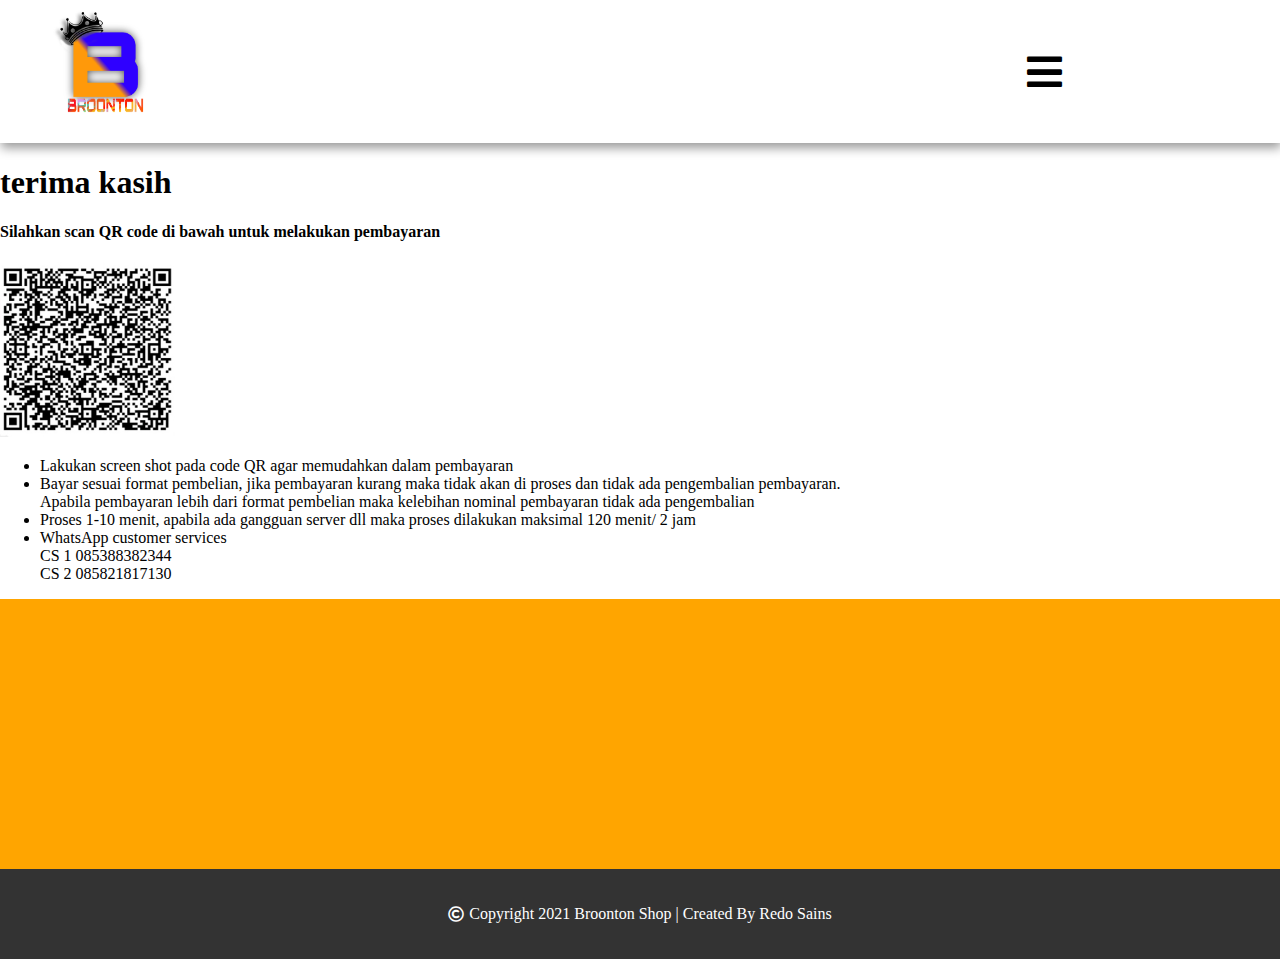
<file: app/sell/pembayaran/index.html>
<!DOCTYPE html>
<html lang="en">

<head>
    <meta charset="UTF-8">
    <meta http-equiv="X-UA-Compatible" content="IE=edge">
    <meta name="viewport" content="width=device-width, initial-scale=1.0">
    <title>Bronton Shop</title>
    <link rel="stylesheet" href="https://cdnjs.cloudflare.com/ajax/libs/font-awesome/5.15.4/css/all.min.css"
        integrity="sha512-1ycn6IcaQQ40/MKBW2W4Rhis/DbILU74C1vSrLJxCq57o941Ym01SwNsOMqvEBFlcgUa6xLiPY/NS5R+E6ztJQ=="
        crossorigin="anonymous" referrerpolicy="no-referrer" />
    <link href="https://cdn.jsdelivr.net/npm/bootstrap@5.1.0/dist/css/bootstrap.min.css" rel="stylesheet"
        integrity="sha384-KyZXEAg3QhqLMpG8r+8fhAXLRk2vvoC2f3B09zVXn8CA5QIVfZOJ3BCsw2P0p/We" crossorigin="anonymous">
    <link rel="stylesheet" href="../style.css">
</head>

<body>
    <section id="navBar">
        <div class="container" id="container">
            <div id="content" class="content">
                <div class="logo"><img alt="Brand Logo" src="../logo/brontoon logo.png"></div>
                <div class="hamburger" onclick="clickHandle()">
                    <i class="fas fa-bars"></i>
                </div>
            </div>
            <div class="menu">
                <ul>
                    <li>Home</li>
                    <li>Cek Pesanan</li>
                    <li>Log In</li>
                </ul>
            </div>
        </div>
    </section>

    <section id="pembayaran" class="py-5 ">
        <div class=" sell-container container my-auto ">
            <h1 class="text-capitalize text-center">terima kasih</h1>
            <h4 class="text-center">Silahkan scan QR code di bawah untuk melakukan pembayaran</h4>
            <div class="qr-code d-flex align-content-center justify-content-center">
                <img width="175px" height="175px" src="../logo/Qr code.jpg" alt="Qr Code">
            </div>
            <ul class="mt-3">
                <li>Lakukan screen shot pada code QR agar memudahkan dalam pembayaran</li>
                <li>Bayar sesuai format pembelian, jika pembayaran kurang maka tidak akan di proses dan tidak ada pengembalian pembayaran.
                    <br>Apabila pembayaran lebih dari format pembelian maka kelebihan nominal pembayaran tidak ada pengembalian</li>
                <li>Proses 1-10 menit, apabila ada gangguan server dll maka proses dilakukan maksimal 120 menit/ 2 jam</li>
                <li>WhatsApp customer services <br>
                CS 1 085388382344<br>
                CS 2 085821817130</li>
            </ul>

        </div>
    </section>

    <section id="footer">
        <div class="content">
            <div class="info"></div>
            <div class="copyright">Copyright 2021 Broonton Shop | Created By Redo Sains </div>
        </div>
    </section>
    <script src="script.js"></script>
</body>

</html>
</file>
<file: style.css>
/** @format */

body {
  margin: 0;
  padding: 0;
  box-sizing: border-box;
}

#navBar {
  width: 100vw;
  position: relative;
  z-index: 1;
  box-shadow: 0px 0px 10px #fff;
  -webkit-box-shadow: 1px 5px 10px rgb(0, 0, 0, 0.4);
}

#navBar .container {
  background-color: white;

  width: 80%;
  height: 15vh;
  padding: 4px 10%;
  transition: 0.5s;
  overflow: hidden;
}

.container .content {
  height: 15vh;
  display: flex;
  align-items: center;
  justify-content: space-between;
}

.container .menu {
  height: 15vh;
}

.logo {
  display: flex;
  align-items: center;

  height: 100%;
}

.logo img {
  height: 100%;
  width: auto;
}

.hamburger {
  cursor: pointer;
  width: auto;
  height: 100%;
  display: flex;
  align-items: center;
}

.hamburger i:before {
  font-size: 40px;
}

.menu ul {
  padding: 0;
}

.menu ul li {
  list-style: none;
  letter-spacing: 1px;
}

.menu ul li::before {
  font-family: "Font Awesome 5 Free";
  font-weight: 900;
  padding-right: 5px;
}

.menu ul li:nth-child(1)::before {
  content: "\f015";
}

.menu ul li:nth-child(2)::before {
  content: "\f002";
}

.menu ul li:nth-child(3)::before {
  content: "\f2f6";
}

#footer {
  width: auto;
  height: auto;
}

#footer .content {
  width: 100vw;
  height: 40vh;
}

.content .info {
  width: 100%;
  height: 75%;
  background-color: orange;
}

.content .copyright {
  display: flex;
  align-items: center;
  justify-content: center;
  color: white;
  width: 100%;
  height: 25%;
  background-color: rgba(0, 0, 0, 0.8);
}

.content .copyright:before {
  content: "\f1f9";
  font-family: "Font Awesome 5 Free";
  font-weight: 400;
  padding-right: 5px;
}

#main {
  padding: 50px 0;
  height: auto;
  width: 100vw;
  background: whitesmoke;
}

#slide {
  width: 100vw;
  height: 30vw;
  display: flex;
  align-items: center;
  justify-content: center;
}

#slide .content {
  width: 60%;
  height: 90%;
  border-radius: 20px;
  background-color: gray;
  overflow: hidden;
  position: relative;
}

.content figure {
  width: 300%;
  height: 100%;
  position: relative;
  margin: 0;
  padding: 0;
  left: 0;
  transition-duration: 2s;
  transition-timing-function: ease-out;
}

.content figure img {
  height: 100%;
  width: 33.33%;
  float: left;
}

.content .img-button {
  position: absolute;
  bottom: 5%;
  left: 50%;
  transform: translateX(-50%);
  width: 25%;
  height: 3%;
  display: flex;
  justify-content: space-between;
}

.img-button div {
  cursor: pointer;
  width: 25%;
  height: 100%;
  background-color: rgba(128, 128, 128, 0.4);
  border-radius: 20px;
}

.img-button .active {
  background-color: rgba(128, 128, 128, 0.9);
}

#store {
  padding: 50px 0;
  display: flex;
  flex-direction: column;
  align-items: center;
  width: 100vw;
}

#store .daftar {
  width: 60%;
  height: 200vh;
  display: flex;
  flex-direction: column;
  justify-content: space-between;
}

#store .daftar .card {
  position: relative;
  width: 100%;
  height: 30%;
  border: 1px solid gray;
  border-radius: 20px;
  overflow: hidden;
  box-shadow: 30px 40px 30px rgb(0, 0, 0, 1);
}

.card .image {
  width: 100%;
  height: 75%;
}

.card .icon {
  position: absolute;
  top: 40%;
  left: 10%;
  width: 25%;
  height: 50%;
  background-repeat: no-repeat;
  background-size: 100% 100%;
  background-position: center;
  border-radius: 10px;
}

.card .box-text {
  height: 25%;
}

.box-text .text {
  display: flex;
  align-items: center;
  justify-content: center;
  position: relative;
  right: -40%;
  height: 100%;
  width: 60%;
}

.text a {
  text-decoration: none;
  color: black;
}

#mobileLegend .icon {
  background-image: url("./icon_mobile_legend.jpg");
}

#freeFire .icon {
  background-image: url("./GarenaFreeFire.png");
}

#freeFireSantuy .icon {
  background-image: url("./GarenaFreeFire.png");
}

#mobileLegend .image {
  background-image: url("./mobile_legend.jpg");
  background-repeat: no-repeat;
  background-size: cover;
  background-position: top;
}

#freeFire .image {
  background-image: url("./FreeFireCrono.jpg");
  background-repeat: no-repeat;
  background-size: cover;
  background-position: top;
}
#freeFireSantuy .image {
  background-image: url("./freeFireDimitri.jpg");
  background-repeat: no-repeat;
  background-size: cover;
  background-position: top;
}

@media screen and (max-width: 768px) {
  #store .daftar {
    width: 80%;
  }

  #slide {
    height: 45vh;
  }

  #slide .content {
    width: 80%;
    height: 90%;
  }
}

@media screen and (max-width: 520px) {
  #slide {
    height: 30vh;
  }

  .card .icon {
    width: 35%;
    height: 50%;
    left: 5%;
  }

  #slide .content {
    width: 80%;
    height: 80%;
  }

  #store .daftar .card {
    width: 100%;
    height: 25%;
  }

  #store .daftar {
    width: 80%;
    height: 120vh;
  }

  .text h3 {
    font-size: 1rem;
  }

  #main {
    padding: 20px 0;
  }

  #navBar .container {
    height: 10vh;
  }

  .container .content {
    height: 10vh;
  }

  .container .menu {
    height: 10vh;
  }

  .menu ul li {
    font-size: 0.8rem;
  }

  .hamburger i:before {
    font-size: 30px;
  }
}

@media screen and (max-width: 320px) {
  #slide {
    height: 30vh;
  }

  .card .icon {
    width: 30%;
    height: 50%;
    left: 5%;
  }

  #slide .content {
    width: 80%;
    height: 80%;
  }

  #store .daftar .card {
    width: 100%;
    height: 25%;
  }

  #store .daftar {
    width: 90%;
    height: 100vh;
  }

  .text h3 {
    font-size: 0.8rem;
  }
}
</file>
<file: app/sell/style.css>
/** @format */

body {
  margin: 0;
  padding: 0;
  box-sizing: border-box;
}

#navBar {
  width: 100vw;
  position: relative;
  z-index: 1;
  box-shadow: 0px 0px 10px #fff;
  -webkit-box-shadow: 1px 5px 10px rgb(0, 0, 0, 0.4);
}

#navBar .container {
  background-color: white;

  width: 80%;
  height: 15vh;
  padding: 4px 3%;
  transition: 0.5s;
  overflow: hidden;
}

.container .content {
  height: 15vh;
  display: flex;
  align-items: center;
  justify-content: space-between;
}

.container .menu {
  height: 15vh;
}

.logo {
  display: flex;
  align-items: center;

  height: 100%;
}

.logo img {
  height: 100%;
  width: auto;
}

.hamburger {
  cursor: pointer;
  width: auto;
  height: 100%;
  display: flex;
  align-items: center;
}

.hamburger i:before {
  font-size: 40px;
}

.menu ul {
  padding: 0;
}

.menu ul li {
  list-style: none;
  letter-spacing: 1px;
}

.menu ul li::before {
  font-family: "Font Awesome 5 Free";
  font-weight: 900;
  padding-right: 5px;
}

.menu ul li:nth-child(1)::before {
  content: "\f015";
}

.menu ul li:nth-child(2)::before {
  content: "\f002";
}

.menu ul li:nth-child(3)::before {
  content: "\f2f6";
}

#footer {
  width: auto;
  height: auto;
}

#footer .content {
  width: 100vw;
  height: 40vh;
}

.content .info {
  width: 100%;
  height: 75%;
  background-color: orange;
}

.content .copyright {
  display: flex;
  align-items: center;
  justify-content: center;
  color: white;
  width: 100%;
  height: 25%;
  background-color: rgba(0, 0, 0, 0.8);
}

.content .copyright:before {
  content: "\f1f9";
  font-family: "Font Awesome 5 Free";
  font-weight: 400;
  padding-right: 5px;
}

.sell-container {
  min-width: 20rem;
  max-width: 60rem;
}

.sell-box {
  border-radius: 5px;
  border: 1.5px solid rgba(100, 105, 110, 0.6);
}

.sell-game-icon {
  margin-bottom: 0.8rem;
}

.sell-game-icon-img {
  border-radius: 10px;
}

.list-diamond {
  display: grid;
  grid-template-columns: 1fr 1fr 1fr;
  grid-gap: 0.5rem;
}

.list-diamond label div::before {
  font-family: "Font Awesome 5 Free";
  font-weight: 900;
  padding-right: 3px;
  content: "\f3a5";
  color: rgb(71, 186, 212);
}

.list-diamond label {
  display: flex;
  padding: 4px 6px;

  justify-content: center;
  align-items: center;
  border: 2px solid orangered;
  margin-bottom: 0.5rem;
  border-radius: 4px;
}

.input-id {
  display: grid;
  grid-template-columns: 1fr 1fr auto;
}

#input-user {
  margin-right: 4rem;
}

.input-wa input {
  width: 20rem;
}

input[type="text"] {
  min-width: 7rem;
  border-radius: 5px;
  border: 1.5px solid rgba(100, 105, 110, 0.7);
  padding: 2px 6px;
  outline: none;
}

input[type="text"]:focus {
  outline: 3px solid rgba(85, 179, 242, 0.6);
}

input[type="radio"]:checked + label {
  color: #fff;
  background-color: rgba(29, 29, 131, 0.6);
}

.step {
  display: flex;
}

.step-box {
  background-color: royalblue;
  text-align: center;
  width: 35px;
  height: 35px;
  border-radius: 5px;
  display: flex;
  justify-content: center;
  align-items: center;
}

.step-1 {
  display: flex;
  justify-content: center;
  align-items: center;
  margin: 0;
}

.metode-pembayaran {
  margin: 1rem 0;
  position: relative;
}

.metode-pembayaran .pembayaran {
  display: flex;
  justify-content: center;
  align-items: center;
  height: 7rem;
  width: 15rem;
}

.metode-pembayaran label {
  display: flex;
  align-items: center;
  border: 2px solid cyan;
  border-radius: 10px;
}

.metode-pembayaran .pembayaran {
  display: flex;
  position: relative;
  left: 1rem;
  align-items: center;
}

.metode-pembayaran .harga {
  display: none;
  justify-content: center;
  align-items: center;
  color: black;
  width: 6rem;
  height: 2rem;
  position: absolute;
  right: 0;
  transform: translateX(-50%);
  background-color: orangered;
  border-radius: 5px;
}

.harga-active {
  display: flex !important;
}

@media screen and (max-width: 768px) {
  .list-diamond {
    grid-template-columns: 1fr 1fr;
  }

  #input-user {
    margin-right: 2rem;
  }

  .input-id {
    grid-template-columns: auto auto;
  }
}

@media screen and (max-width: 520px) {
  #input-user {
    margin-right: 1rem;
  }

  .input-id input {
    font-size: 0.8rem;
  }

  #main {
    padding: 20px 0;
  }

  #navBar .container {
    height: 10vh;
  }

  .container .content {
    height: 11vh;
  }

  .container .menu {
    height: 11vh;
  }

  .menu ul li {
    font-size: 0.8rem;
  }

  .hamburger i:before {
    font-size: 30px;
  }

  .input-wa {
    display: grid;
  }

  .input-wa input {
    width: auto;
  }

  .metode-pembayaran .pembayaran {
    width: 6rem;
    height: 5rem;
  }

  .logo-panjang {
    width: 7rem !important;
  }

  .logo-pendek {
    width: 5rem !important;
  }

  .metode-pembayaran .harga {
    font-size: 0.7rem;
    width: 4.2rem;
    height: 1.2rem;
  }

  .sell-game-icon {
    display: flex;
    justify-content: center;
    align-items: center;
  }

  .sell-game-icon-img {
    width: 150px;
    height: 150px;
  }

  .list-diamond label div {
    font-size: 0.8rem;
  }
}

@media screen and (max-width: 320px) {
  .list-diamond {
    grid-template-columns: 1fr;
  }

  .logo-panjang {
    width: 5rem !important;
  }

  .logo-pendek {
    width: 3rem !important;
  }
}
</file>
